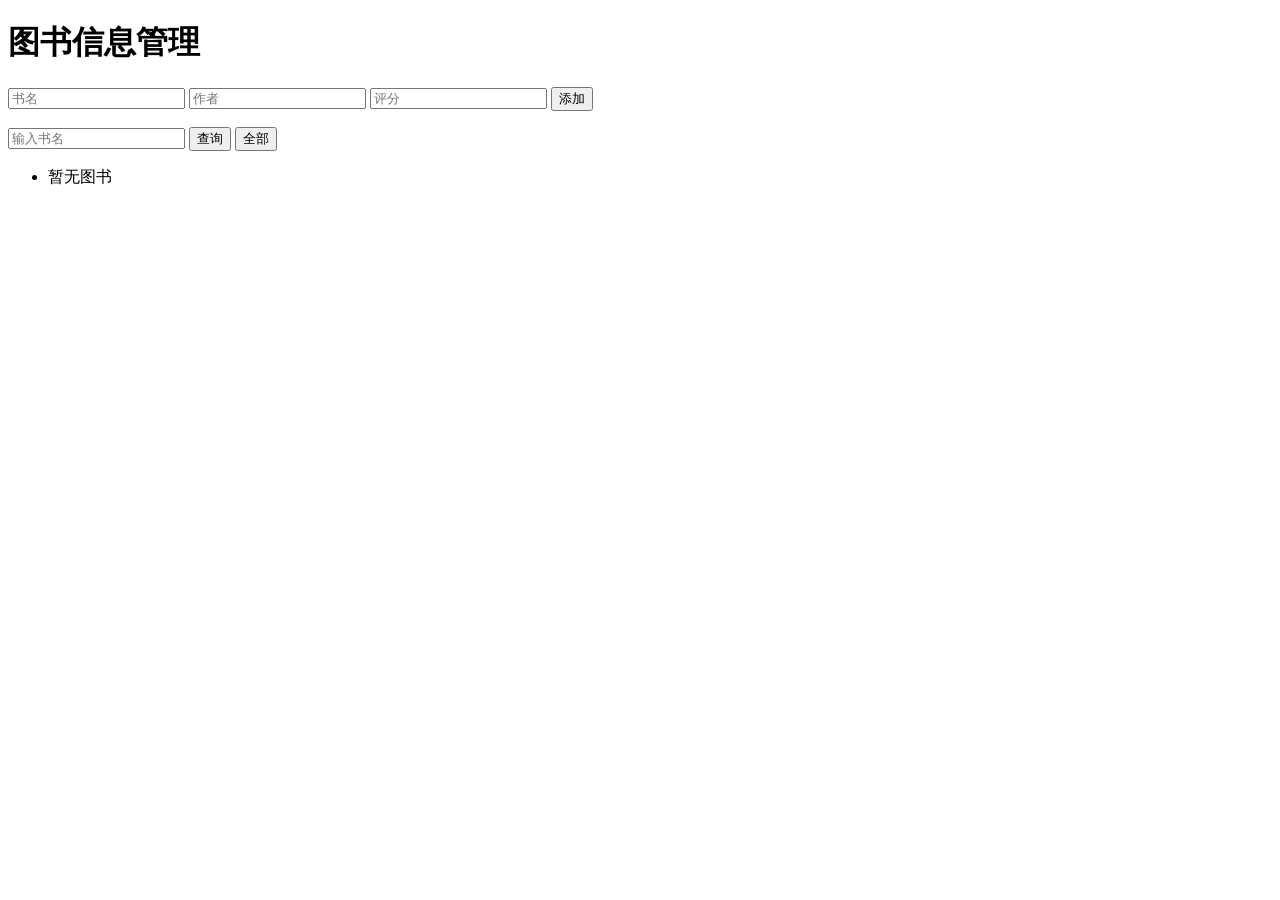
<file: book-manager/index.html>
<!DOCTYPE html>
<html lang="zh-CN">
<head>
    <meta charset="UTF-8">
    <meta name="viewport" content="width=device-width, initial-scale=1.0">
    <title>图书信息管理</title>
</head>
<body>
    <h1>图书信息管理</h1>
    <form id="add-form">
        <input type="text" id="name-input" placeholder="书名">
        <input type="text" id="author-input" placeholder="作者">
        <input type="text" id="rating-input" placeholder="评分">
        <button type="submit">添加</button>
    </form>
    <p id="tip"></p>
    <input type="text" id="search-input" placeholder="输入书名">
    <button id="search-btn">查询</button>
    <button id="all-btn">全部</button>
    <ul id="book-list"></ul>
    <script src="app.js"></script>
</body>
</html>
</file>
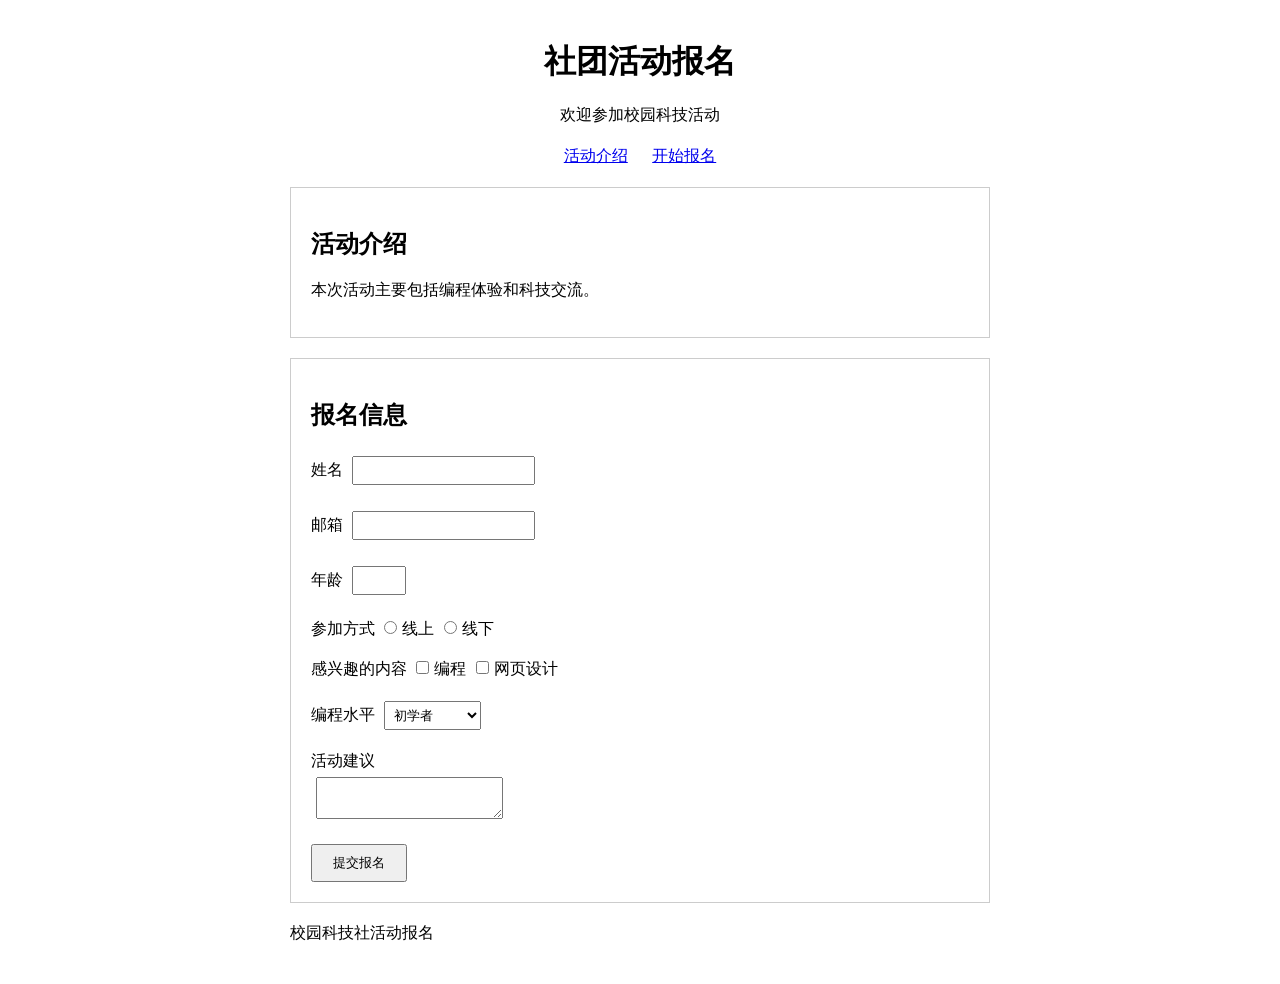
<file: club-registration/index.html>
<!DOCTYPE html>
<html lang="zh-CN">
<head>
    <meta charset="UTF-8">
    <meta name="viewport" content="width=device-width, initial-scale=1.0">
    <title>社团活动报名</title>
    <link rel="stylesheet" href="css/style.css">
</head>

<body>
    <header>
        <h1>社团活动报名</h1>
        <p>欢迎参加校园科技活动</p>
    </header>

    <nav>
        <a href="#intro">活动介绍</a>
        <a href="#form">开始报名</a>
    </nav>

    <main>
        <section id="intro">
            <h2>活动介绍</h2>
            <p>本次活动主要包括编程体验和科技交流。</p>
        </section>

        <section id="form">
            <h2>报名信息</h2>
            <form action="#" method="get">
                <p>
                    <label for="name">姓名</label>
                    <input type="text" id="name" name="name" required>
                </p>
                <p>
                    <label for="mail">邮箱</label>
                    <input type="email" id="mail" name="mail" required>
                </p>
                <p>
                    <label for="age">年龄</label>
                    <input type="number" id="age" name="age" min="15" max="30">
                </p>
                <p>参加方式
                    <label><input type="radio" name="way" value="online">线上</label>
                    <label><input type="radio" name="way" value="offline">线下</label>
                </p>
                <p>感兴趣的内容
                    <label><input type="checkbox" name="topic">编程</label>
                    <label><input type="checkbox" name="topic">网页设计</label>
                </p>
                <p>
                    <label for="level">编程水平</label>
                    <select id="level" name="level">
                        <option>初学者</option>
                        <option>有一定基础</option>
                    </select>
                </p>
                <p>
                    <label for="message">活动建议</label><br>
                    <textarea id="message" name="message" maxlength="200"></textarea>
                </p>
                <button type="submit">提交报名</button>
            </form>
        </section>
    </main>

    <footer>
        <p>校园科技社活动报名</p>
    </footer>
</body>
</html>
</file>
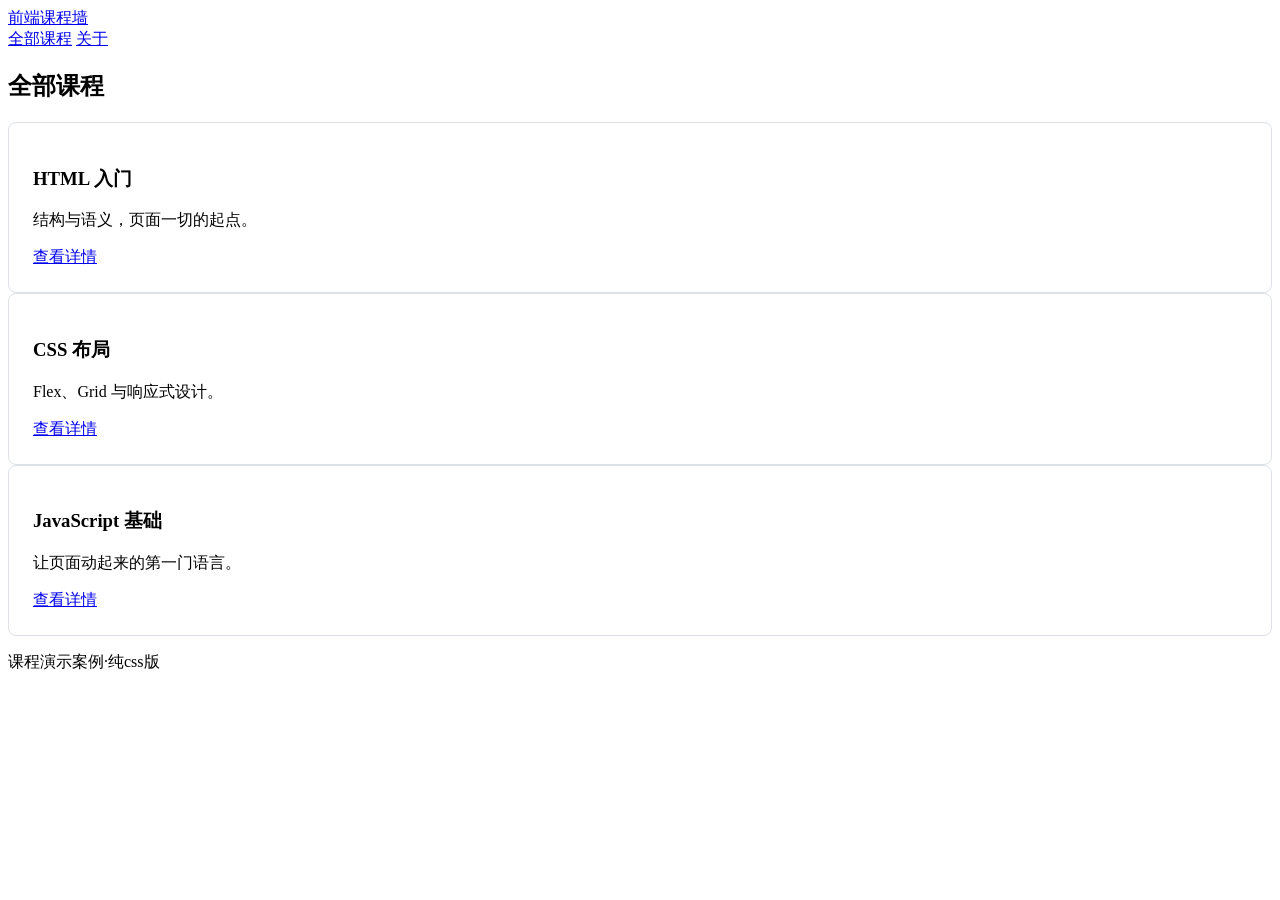
<file: course-page/index.html>
<!DOCTYPE html>
<html lang="zh-CN">
<head>
    <meta charset="UTF-8">
    <meta name="viewport" content="width=device-width, initial-scale=1.0">
    <title>课程展示</title>
    <link rel="stylesheet" href="css/course.css">
</head>
<body>
    <header class="site-header">
        <div class="nav-wrap">
            <a class="logo" href="#">前端课程墙</a>
            <nav>
                <a href="#course">全部课程</a>
                <a href="#about">关于</a>
            </nav>
        </div>
    </header>
    <main>
        <section id="courses">
            <h2>全部课程</h2>
                <article class="course-card">
                    <h3>HTML 入门</h3>
                    <p>结构与语义，页面一切的起点。</p>
                    <a href="#">查看详情</a>    
                </article>

                <article class="course-card">
                    <h3>CSS 布局</h3>
                    <p>Flex、Grid 与响应式设计。</p>
                    <a href="#">查看详情</a>
                </article>

                <article class="course-card">
                    <h3>JavaScript 基础</h3>
                    <p>让页面动起来的第一门语言。</p>
                    <a href="#">查看详情</a>
                </article>
        </section>
    </main>
    <footer>
        <p>课程演示案例·纯css版</p>
    </footer>
</body>
</html>
</file>
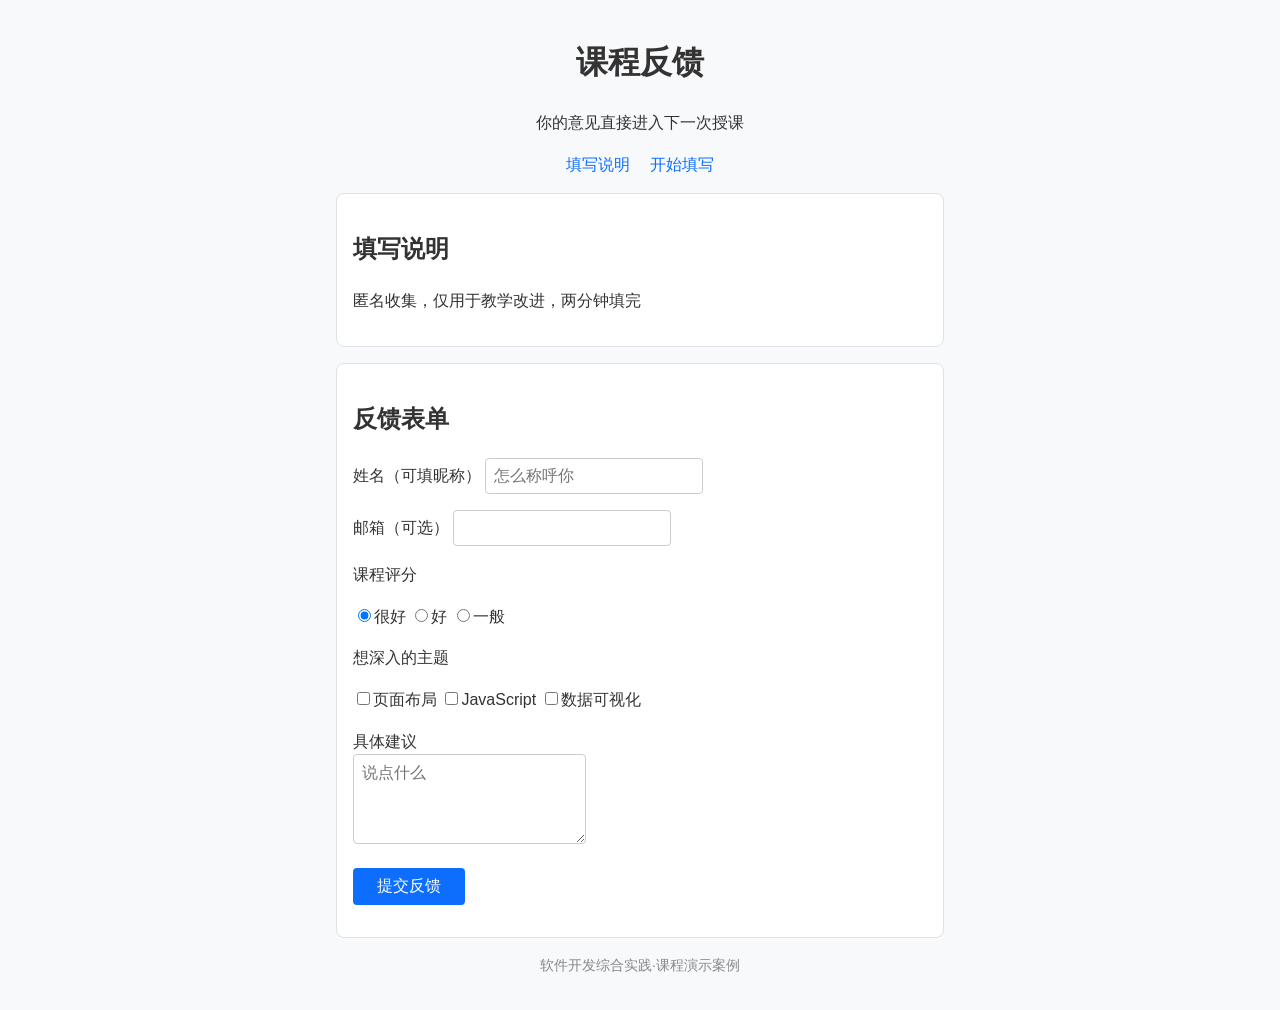
<file: feedback- form/index.html>
<!DOCTYPE html>
<html lang="zh-CN">
    <head>
        <meta charset="UTF-8">
        <meta name="viewport" content="width=device-width, initial-scale=1.0">
        <title>课程反馈</title>
        <link rel="stylesheet" href="css/style.css">
    </head>
    <body>
        <header>
            <h1>课程反馈</h1>
            <p>你的意见直接进入下一次授课</p>
        </header>
        <nav>
            <a href="#intro">填写说明</a>
            <a href="#form">开始填写</a>
        </nav>
        <main>
            <section id = "intro">
                <h2>填写说明</h2>
                <p>匿名收集，仅用于教学改进，两分钟填完</p>
            </section>
            <section id = "form">
                <h2>反馈表单</h2>
                <form action="#" method="get">
                    <p>
                        <label for="name">姓名（可填昵称）</label>
                        <input type="text" id="name" name="name" placeholder="怎么称呼你" required>
                    </p>
                    <p>
                        <label for="mail">邮箱（可选）</label>
                        <input type="email" id="mail" name="mail">
                    </p>
                    <p>课程评分</p>
                    <p>
                        <label><input type="radio" name="score" value="5" checked>很好</label>
                        <label><input type="radio" name="score" value="4">好</label>
                        <label><input type="radio" name="score" value="3">一般</label>
                    </p>
                    <p>想深入的主题</p>
                    <p>
                        <label><input type="checkbox" name="topic" value="layout">页面布局</label>
                        <label><input type="checkbox" name="topic" value="javascript">JavaScript</label>
                        <label><input type="checkbox" name="topic" value="chart">数据可视化</label>
                    </p>
                    <p>
                        <label for="advice">具体建议</label><br>
                        <textarea id="advice" name="advice" rows="4" maxlength="200" placeholder="说点什么"></textarea>
                    </p>
                    <p>
                        <button type="submit">提交反馈</button>
                    </p>
                </form>
            </section>
        </main>
        <footer>
            <p>软件开发综合实践·课程演示案例</p>
        </footer>
    </body>
</html>
</file>
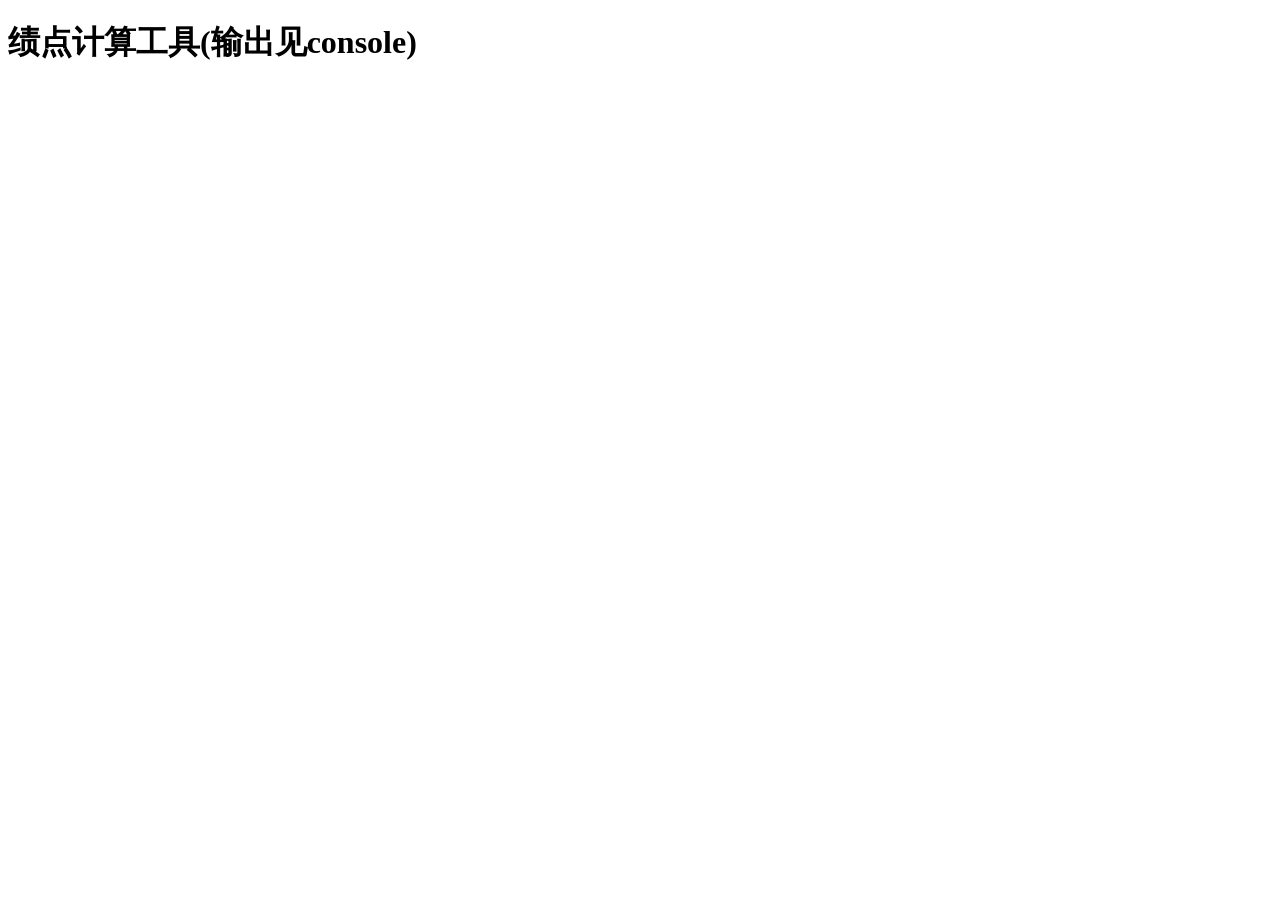
<file: GPA-calculation/index.html>
<!DOCTYPE html>
<html lang="zh-CN">
<head>
    <meta charset="UTF-8">
    <title>绩点计算</title>
</head>
<body>
    <h1>绩点计算工具(输出见console)</h1>
    <script src="script.js">   </script>
    
</body>
</html>
</file>
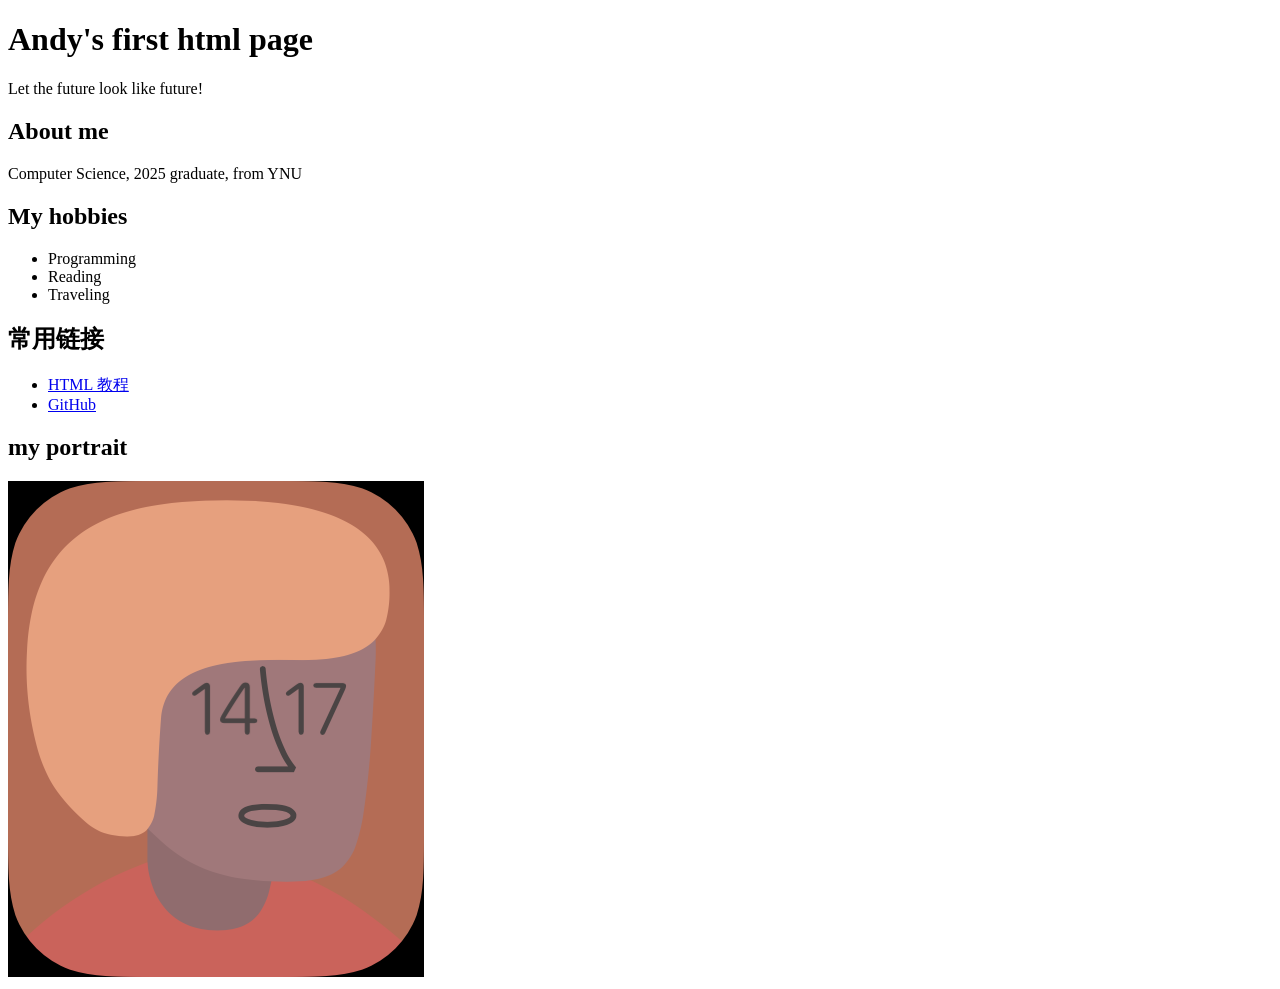
<file: homepage/index.html>
<!DOCTYPE html>
<html>
    <head>
        <meta charset="UTF-8">
        <meta name="viewport" content="width=device-width, initial-scale=1.0">
        <title>My first html page</title>
    </head>
    <body>
        <h1>Andy's first html page</h1>
        <p>Let the future look like future!</p>
        <h2>About me</h2>
        <p>Computer Science, 2025 graduate, from YNU</p>

        <h2>My hobbies</h2>
        <ul>
            <li>Programming</li>
            <li>Reading</li>
            <li>Traveling</li>  
        </ul>

        <h2>常用链接</h2>
        <ul>
            <li><a href="https://www.runoob.com/html/html-tutorial.html" target="_blank">HTML 教程</a></li>
            <li><a href="https://github.com" target="_blank">GitHub</a></li>
        </ul>
        
        <h2>my portrait</h2>
        <img src="images/me.jpg" alt="my portrait" >
    </body>
</html>
</file>
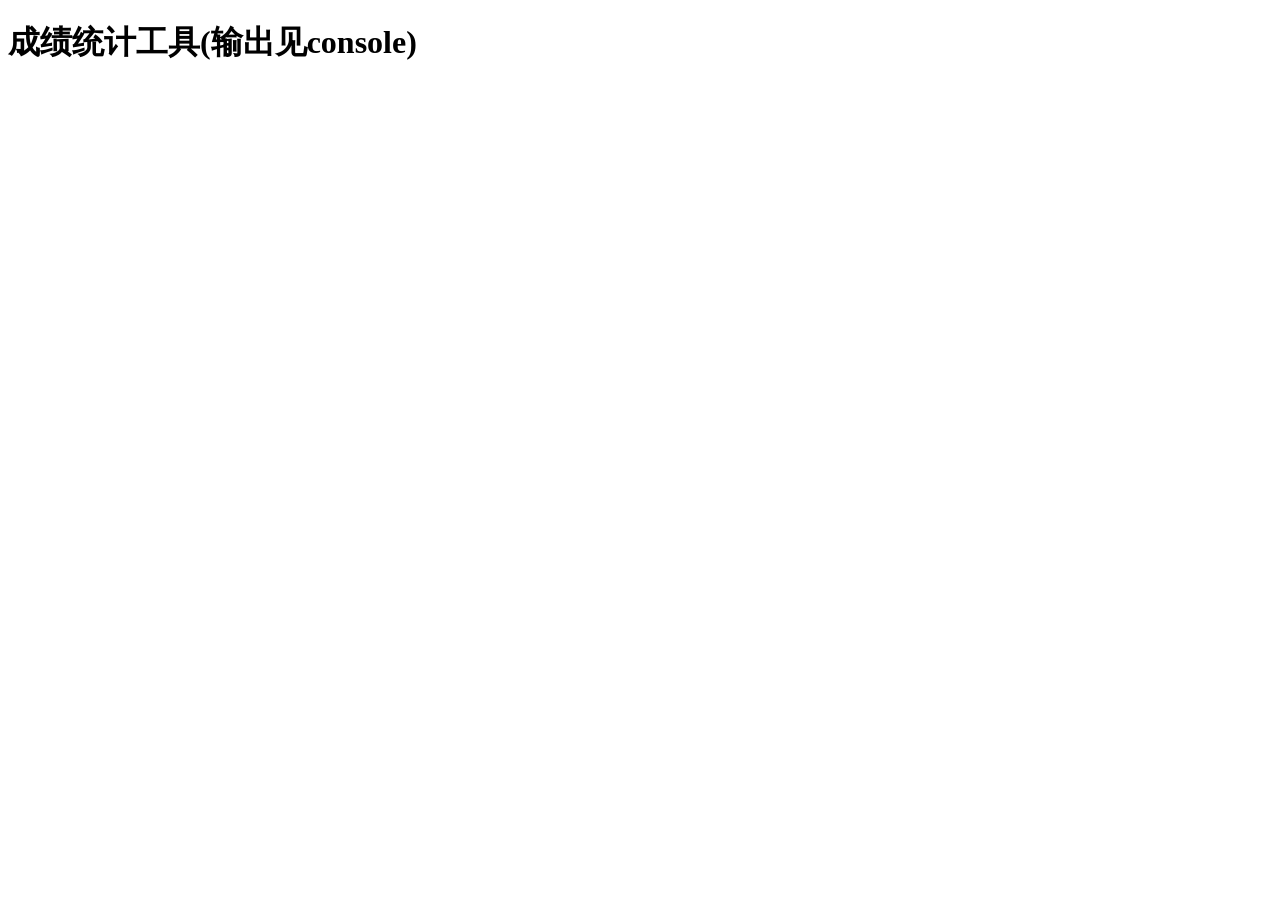
<file: score-stat/index.html>
<!DOCTYPE html>
<html lang="zh-CN">
<head>
    <meta charset="UTF-8">
    <title>成绩统计</title>
</head>
<body>
    <h1>成绩统计工具(输出见console)</h1>
    <script src="script.js">   </script>
    
</body>
</html>
</file>
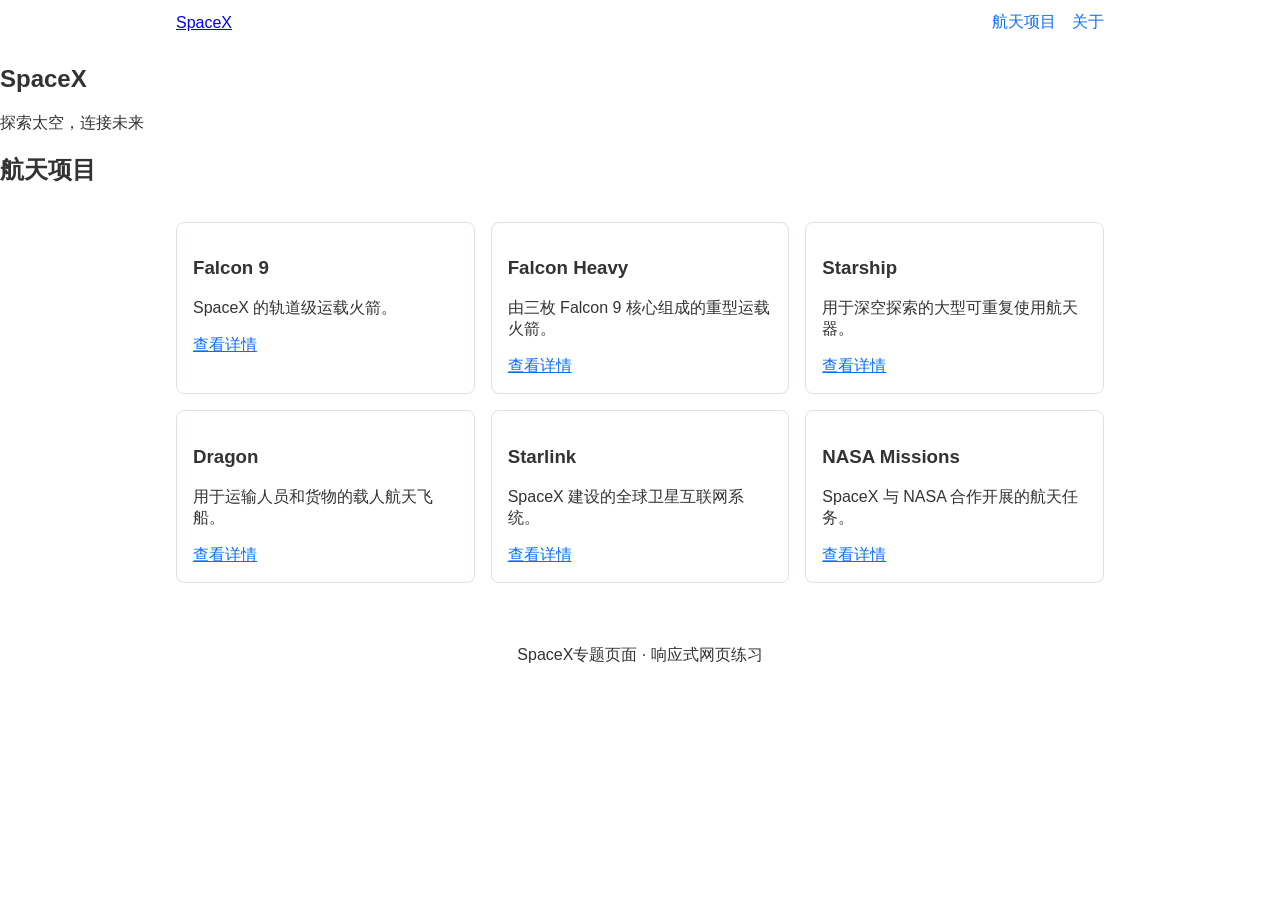
<file: spacex-page/index.html>
<!DOCTYPE html>
<html lang="zh-CN">
<head>
    <meta charset="UTF-8">
    <meta name="viewport" content="width=device-width, initial-scale=1.0">
    <title>SpaceX</title>
    <link rel="stylesheet" href="css/style.css">
</head>

<body>

    <header>
        <div class="nav-wrap">
            <a class="logo" href="#">SpaceX</a>

            <nav class="main-nav">
                <a href="#projects">航天项目</a>
                <a href="#about">关于</a>
            </nav>
        </div>
    </header>

    <main>

        <section>
            <h1>SpaceX</h1>
            <p>探索太空，连接未来</p>
        </section>

        <section id="projects">
            <h2>航天项目</h2>

            <div class="card-grid">

                <article class="card">
                    <h3>Falcon 9</h3>
                    <p>SpaceX 的轨道级运载火箭。</p>
                    <a href="#">查看详情</a>
                </article>

                <article class="card">
                    <h3>Falcon Heavy</h3>
                    <p>由三枚 Falcon 9 核心组成的重型运载火箭。</p>
                    <a href="#">查看详情</a>
                </article>

                <article class="card">
                    <h3>Starship</h3>
                    <p>用于深空探索的大型可重复使用航天器。</p>
                    <a href="#">查看详情</a>
                </article>

                <article class="card">
                    <h3>Dragon</h3>
                    <p>用于运输人员和货物的载人航天飞船。</p>
                    <a href="#">查看详情</a>
                </article>

                <article class="card">
                    <h3>Starlink</h3>
                    <p>SpaceX 建设的全球卫星互联网系统。</p>
                    <a href="#">查看详情</a>
                </article>

                <article class="card">
                    <h3>NASA Missions</h3>
                    <p>SpaceX 与 NASA 合作开展的航天任务。</p>
                    <a href="#">查看详情</a>
                </article>

            </div>
        </section>

    </main>

    <footer id="about">
        <p>SpaceX专题页面 · 响应式网页练习</p>
    </footer>

</body>
</html>
</file>
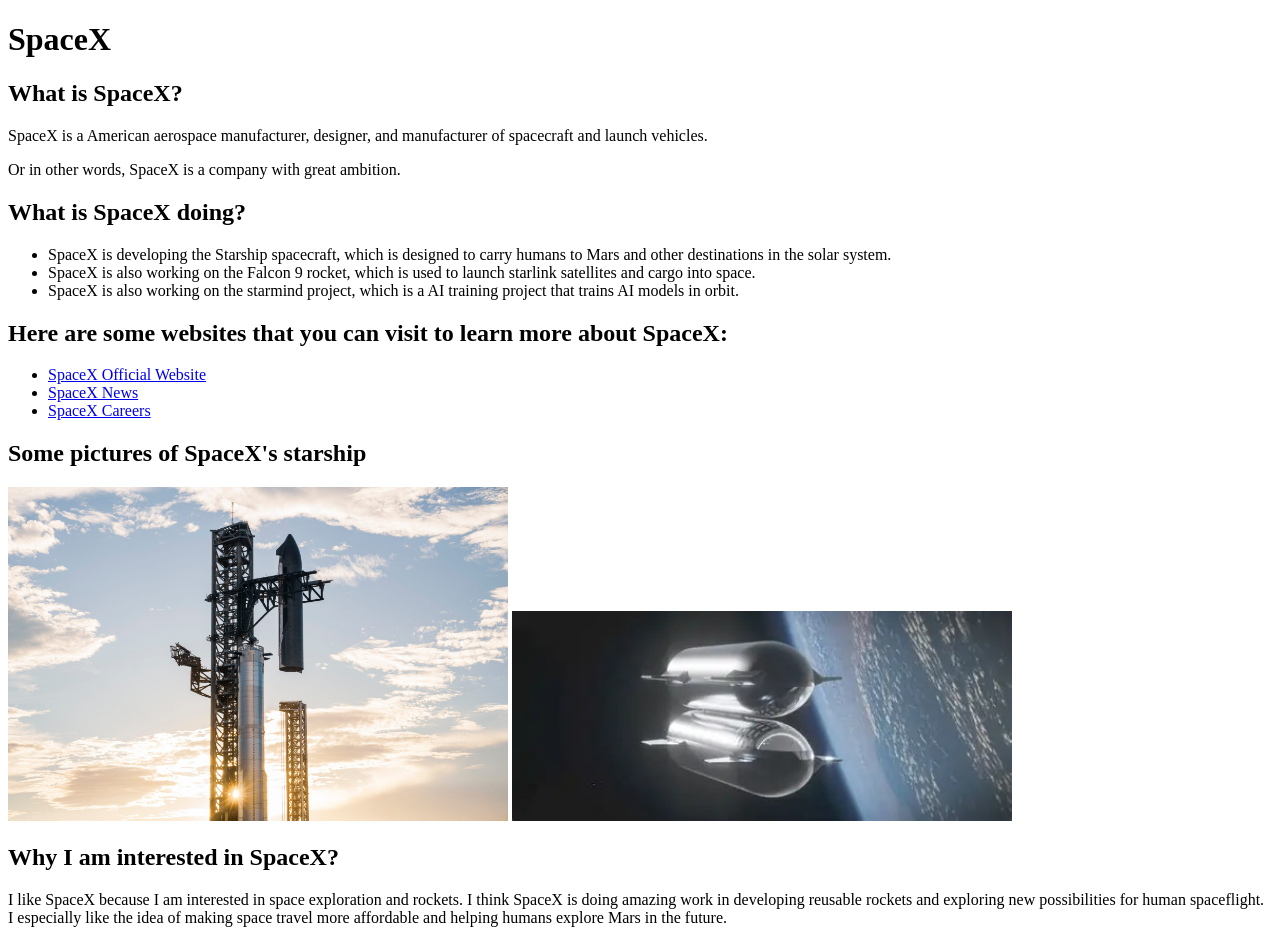
<file: theme-page/index.html>
<!DOCTYPE html>
<html lang="en">
<head>
    <meta charset="UTF-8">
    <meta name="viewport" content="width=device-width, initial-scale=1.0">
    <title>SpaceX</title>
</head>
<body>
    <h1>SpaceX</h1>
    <h2>What is SpaceX?</h2>
    <p>SpaceX is a American aerospace manufacturer, designer, and manufacturer of spacecraft and launch vehicles.</p>
    <p>Or in other words, SpaceX is a company with great ambition.</p>
    <h2>What is SpaceX doing?</h2>
    <ul>
        <li>SpaceX is developing the Starship spacecraft, which is designed to carry humans to Mars and other destinations in the solar system.</li>
        <li>SpaceX is also working on the Falcon 9 rocket, which is used to launch starlink satellites and cargo into space.</li>
        <li>SpaceX is also working on the starmind project, which is a AI training project that trains AI models in orbit.</li>
    </ul>
    <h2>Here are some websites that you can visit to learn more about SpaceX:</h2>
    <ul>
        <li><a href="https://www.spacex.com" target="_blank">SpaceX Official Website</a></li>
        <li><a href="https://www.spacex.com/news" target="_blank">SpaceX News</a></li>
        <li><a href="https://www.spacex.com/careers" target="_blank">SpaceX Careers</a></li>
    </ul>
    <h2>Some pictures of SpaceX's starship</h2>
        <img src="images/starship1.jpg" alt="SpaceX Starship launch" width="500">
        <img src="images/starship2.jpg" alt="SpaceX Starship in orbit" width="500">
    <h2>Why I am interested in SpaceX?</h2>
    <p>I like SpaceX because I am interested in space exploration and rockets. I think SpaceX is doing amazing work in developing reusable rockets and exploring new possibilities for human spaceflight. I especially like the idea of making space travel more affordable and helping humans explore Mars in the future.</p>
</body>
</html>
</file>
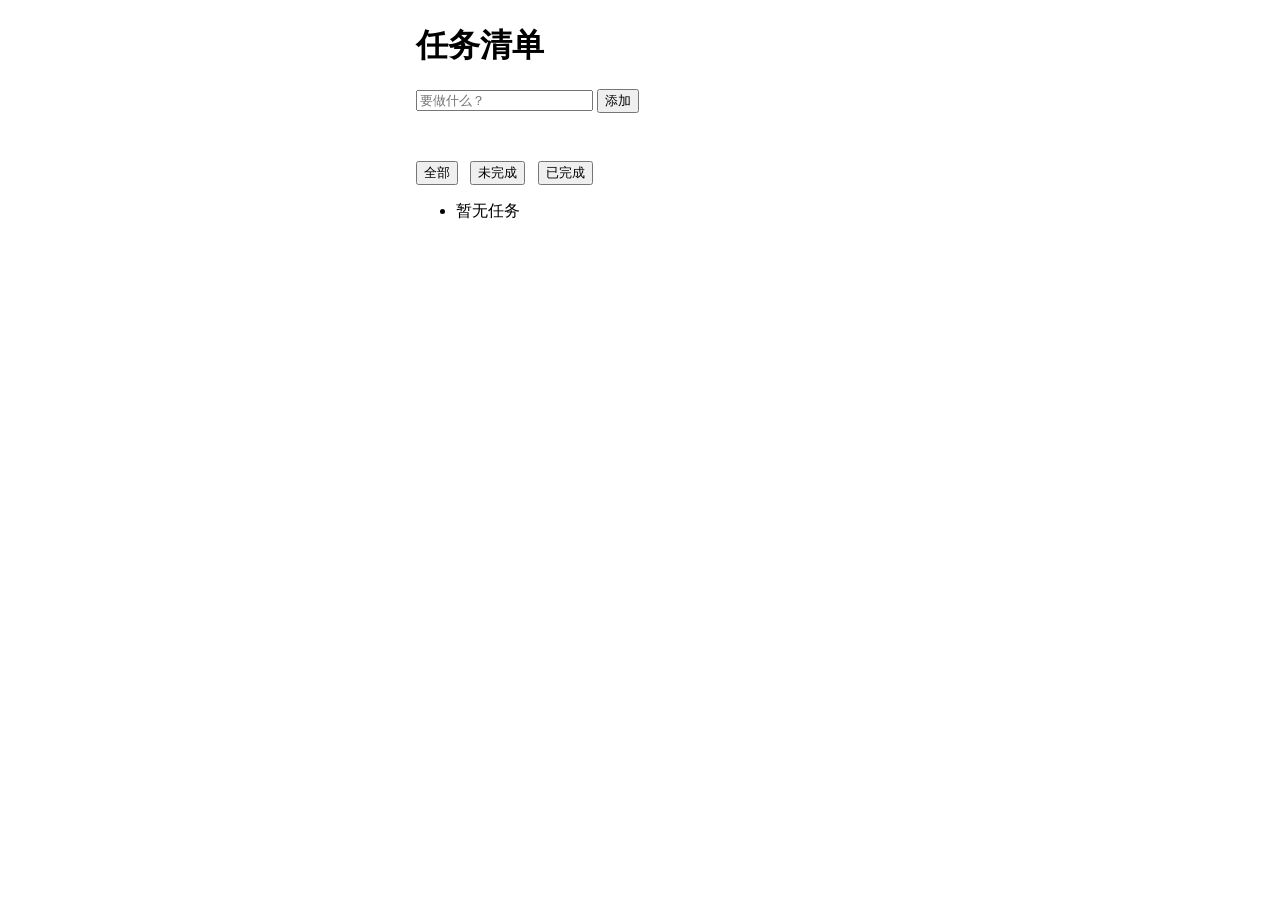
<file: todo-app/index.html>
<!DOCTYPE html>
<html lang="zh-CN">
    <head>
        <meta charset="UTF-8">
        <meta name="viewport" content="width=device-width, initial-scale=1.0">
        <title>任务清单</title>
        <style>
            *{box-sizing: border-box;}
            body{font-family: 'Arial', sans-serif;max-width: 480px;margin: 24px auto;padding:0 16px;}
            li.done{text-decoration: line-through;color:#999}
            .del {margin-left:12px;cursor:pointer;}
            .tip{color:#c00;font-size:14px;min-height:20px;}
            .filters{margin:12px 0;}
            .filters button{margin-right:8px;}
        </style>
    </head>
    <body>
        <h1>任务清单</h1>
        <form id="add-form">
            <input type="text" id="task-input" placeholder="要做什么？">
            <button type="submit">添加</button>
        </form>
        <p class="tip" id="tip"></p>
        <div class="filters">
          <button data-filter="all">全部</button>
          <button data-filter="active">未完成</button>
          <button data-filter="done">已完成</button>
        </div>
        <ul id="task-list"></ul>
        <script src="app.js">   </script>
    </body>
</html>
</file>
<file: club-registration/css/style.css>
body {
    width: 700px;
    margin: 40px auto;
    font-family: Arial, sans-serif;
}

header {
    text-align: center;
}

nav {
    text-align: center;
    margin: 20px;
}

nav a {
    margin: 10px;
}

section {
    border: 1px solid #ccc;
    padding: 20px;
    margin: 20px 0;
}

input, select, textarea {
    margin: 5px;
    padding: 5px;
}

button {
    padding: 8px 20px;
}
</file>
<file: course-page/css/course.css>
.card-grid {
    max-width: 960px;
    margin: 0 auto;
    padding: 16px;
    display: grid;
    grid-template-columns: repeat(auto-fit, minmax(260px, 1fr));
    gap: 16px;
}

.course-card {
    border: 1px solid #dee2e6;
    border-radius: 8px;
    padding: 16px;
}

@media (min-width: 992px) {
    .course-card {
        padding: 24px;
    }
}
</file>
<file: feedback- form/css/style.css>
* {
    box-sizing: border-box;
}
body {
    font-family:"Microsoft YaHei","PingFang SC",sans-serif;
    color: #333;
    line-height: 1.6;
    background-color: #f8f9fa;
    max-width: 640px;
    margin: 0 auto;
    padding: 16px;
}
header {
    text-align: center;
}
nav {
    text-align: center;
    margin-bottom: 16px;
}
nav a {
    text-decoration: none;
    color: #0d6efd;
    margin: 0 8px;
}
section {
    background-color: #fff;
    border:#dee2e6 1px solid;
    border-radius: 8px;
    padding: 16px;
    margin-bottom: 16px;
}
input,textarea,button {
    font-size: 16px;
    padding: 8px;
    border-radius: 4px;
    border: 1px solid #ccc;
}
button {
    background-color: #0d6efd;
    color: #fff;
    border: none;
    padding:8px 24px;
}
footer {
    text-align: center;
    font-size: 14px;
    color: #888;
}
</file>
<file: spacex-page/css/style.css>
* {
    box-sizing: border-box;
}

body {
    font-family: "Microsoft YaHei", sans-serif;
    margin: 0;
    color: #333;
}

.nav-wrap {
    max-width: 960px;
    margin: 0 auto;
    padding: 12px 16px;
    display: flex;
    justify-content: space-between;
    align-items: center;
    gap: 8px;
}

.main-nav {
    display: flex;
    gap: 16px;
}

.main-nav a {
    text-decoration: none;
    color: #0d6efd;
}

.card-grid {
    max-width: 960px;
    margin: 0 auto;
    padding: 16px;
    display: grid;
    grid-template-columns: repeat(auto-fit, minmax(260px, 1fr));
    gap: 16px;
}

.card {
    border: 1px solid #dee2e6;
    border-radius: 8px;
    padding: 16px;
}

.card a {
    color: #0d6efd;
}

footer {
    text-align: center;
    padding: 30px;
}

@media (max-width: 600px) {
    .nav-wrap {
        flex-direction: column;
    }

    .main-nav {
        margin-top: 8px;
    }
}
</file>
